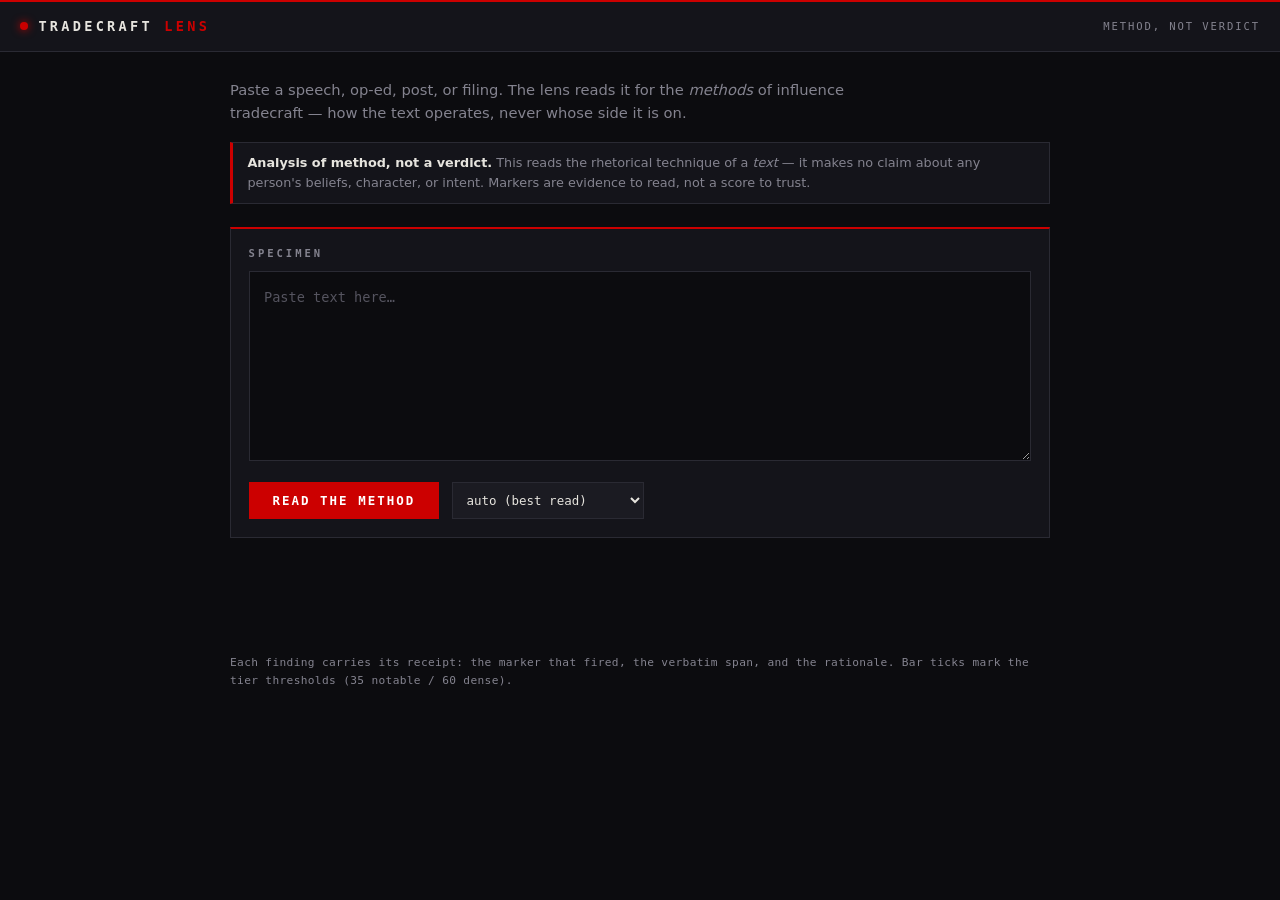
<file: lens/lens.html>
<!doctype html>
<html lang="en">
<head>
<meta charset="utf-8">
<meta name="viewport" content="width=device-width, initial-scale=1">
<title>Tradecraft Lens — read the method</title>
<style>
  /* Tradecraft Lens chrome — evilrobots.lol /tech/ instrument kit:
     dark intelligence-console, mono-uppercase display, cold-red LED.
     The detector JS below is untouched; ids (#t #go #backend #status #out)
     and generated result classes (.lens .lh .lname .tier .ldesc .bar .rcpt
     .span .why .marker .muted) are preserved exactly. */
  :root{
    --ground:#0C0C0F; --panel:#14141A; --panel2:#1B1B22; --line:#2A2A33;
    --text:#E6E4DE; --muted:#84838F; --red:#CC0000; --amber:#E8A33D;
    --display:ui-monospace,"JetBrains Mono","Cascadia Mono",Consolas,monospace;
    --body:system-ui,"Segoe UI",sans-serif;
  }
  *{box-sizing:border-box}
  body{margin:0;background:var(--ground);color:var(--text);
       font-family:var(--body);line-height:1.6}
  a{color:var(--red)}
  button:focus-visible,select:focus-visible,textarea:focus-visible{
    outline:2px solid var(--amber);outline-offset:2px}

  /* ── Toolbar ── */
  .keyline{height:2px;background:var(--red)}
  .toolbar{display:flex;align-items:center;gap:.65rem;
           padding:.85rem 1.25rem;background:var(--panel);
           border-bottom:1px solid var(--line)}
  .led{width:8px;height:8px;border-radius:50%;background:var(--red);
       box-shadow:0 0 8px var(--red);animation:lensBlink 2.6s infinite;flex:none}
  @keyframes lensBlink{0%,92%,100%{opacity:1}96%{opacity:.25}}
  @media (prefers-reduced-motion:reduce){.led{animation:none}}
  h1{margin:0;font-family:var(--display);font-size:.85rem;font-weight:700;
     letter-spacing:.24em;text-transform:uppercase;color:var(--text)}
  h1 .x{color:var(--red)}
  .toolbar-note{margin-left:auto;font-family:var(--display);font-size:.66rem;
                letter-spacing:.18em;text-transform:uppercase;color:var(--muted);
                white-space:nowrap}

  .wrap{max-width:860px;margin:0 auto;padding:1.6rem 1.25rem 5rem}
  .sub{color:var(--muted);margin:0 0 1.1rem;font-size:.92rem;max-width:68ch}
  .disc{border:1px solid var(--line);border-left:3px solid var(--red);
        background:var(--panel);padding:.6rem .9rem;font-size:.8rem;
        color:var(--muted);margin:0 0 1.4rem}
  .disc strong{color:var(--text)}

  /* ── Specimen intake ── */
  .intake{background:var(--panel);border:1px solid var(--line);
          border-top:2px solid var(--red);padding:1rem 1.1rem 1.1rem}
  .eyebrow{display:block;font-family:var(--display);font-size:.66rem;
           font-weight:700;letter-spacing:.28em;text-transform:uppercase;
           color:var(--muted);margin:0 0 .6rem}
  textarea{width:100%;min-height:190px;background:var(--ground);color:var(--text);
           border:1px solid var(--line);padding:.9rem;font-size:.85rem;
           font-family:var(--display);line-height:1.55;resize:vertical}
  textarea::placeholder{color:#55545F}
  .row{display:flex;gap:.8rem;align-items:center;margin:.8rem 0 0;flex-wrap:wrap}
  button{background:var(--red);color:#fff;border:0;padding:.7rem 1.5rem;
         font-family:var(--display);font-weight:700;font-size:.78rem;
         letter-spacing:.16em;text-transform:uppercase;cursor:pointer}
  button:hover{background:#E01010}
  button:disabled{background:#5A0A0A;color:#C9A0A0;cursor:wait}
  select{background:var(--panel2);color:var(--text);border:1px solid var(--line);
         padding:.55rem .6rem;font-family:var(--display);font-size:.78rem}
  #status{font-family:var(--display);font-size:.74rem;letter-spacing:.06em;
          color:var(--amber)}
  .muted{color:var(--muted);font-size:.82rem}

  /* ── Method + receipts results ── */
  #out{margin-top:1.6rem}
  .lens{background:var(--panel);border:1px solid var(--line);
        padding:1rem 1.1rem;margin-bottom:.9rem}
  .lens.q{opacity:.55}
  .lh{display:flex;justify-content:space-between;align-items:baseline;gap:1rem}
  .lname{font-family:var(--display);font-weight:700;font-size:.82rem;
         letter-spacing:.14em;text-transform:uppercase;color:var(--text)}
  .tier{font-family:var(--display);font-size:.66rem;text-transform:uppercase;
        letter-spacing:.1em;color:var(--muted);border:1px solid var(--line);
        padding:.12rem .6rem;white-space:nowrap}
  .tier.notable{color:var(--amber);border-color:var(--amber)}
  .tier.dense{color:#FF9A9A;border-color:var(--red)}
  .ldesc{color:var(--muted);font-size:.85rem;margin:.3rem 0 .65rem;max-width:66ch}

  /* Index bar — hairline ticks mark the real tier thresholds (35 / 60). */
  .bar{position:relative;height:6px;background:var(--panel2);
       overflow:hidden;margin:.2rem 0 .75rem}
  .bar>i{display:block;height:100%;background:linear-gradient(90deg,#6E0808,var(--red))}
  .bar::after{content:"";position:absolute;inset:0;pointer-events:none;background:
    linear-gradient(90deg,transparent calc(35% - 1px),#45454F calc(35% - 1px),
                    #45454F calc(35% + 1px),transparent calc(35% + 1px)),
    linear-gradient(90deg,transparent calc(60% - 1px),#45454F calc(60% - 1px),
                    #45454F calc(60% + 1px),transparent calc(60% + 1px))}

  .rcpt{border-top:1px solid var(--line);padding:.6rem 0 0;margin-top:.6rem}
  .marker{font-family:var(--display);color:var(--red);font-size:.68rem;
          font-weight:700;text-transform:uppercase;letter-spacing:.12em}
  .rcpt .span{display:block;color:var(--text);font-family:var(--display);
              font-size:.82rem;line-height:1.5;margin-top:.2rem;
              border-left:2px solid var(--amber);padding-left:.6rem;
              overflow-wrap:anywhere}
  .rcpt .why{color:var(--muted);font-size:.8rem;margin-top:.25rem}

  footer{max-width:860px;margin:0 auto;padding:0 1.25rem 2rem;
         font-family:var(--display);font-size:.7rem;letter-spacing:.03em;
         color:var(--muted)}
</style>
</head>
<body>
<div class="keyline" aria-hidden="true"></div>
<header class="toolbar">
  <span class="led" aria-hidden="true"></span>
  <h1>Tradecraft&nbsp;<span class="x">Lens</span></h1>
  <span class="toolbar-note">Method, not verdict</span>
</header>

<div class="wrap">
  <p class="sub">Paste a speech, op-ed, post, or filing. The lens reads it for the <em>methods</em> of
  influence tradecraft — how the text operates, never whose side it is on.</p>
  <p class="disc"><strong>Analysis of method, not a verdict.</strong> This reads the rhetorical
  technique of a <em>text</em> — it makes no claim about any person's beliefs, character, or intent.
  Markers are evidence to read, not a score to trust.</p>

  <section class="intake" aria-label="Specimen intake">
    <span class="eyebrow">Specimen</span>
    <textarea id="t" placeholder="Paste text here…"></textarea>
    <div class="row">
      <button id="go">Read the method</button>
      <select id="backend" title="detection backend">
        <option value="auto">auto (best read)</option>
        <option value="cues">cues (offline floor)</option>
      </select>
      <span id="status" role="status" aria-live="polite"></span>
    </div>
  </section>

  <div id="out"></div>
</div>

<footer>
  <p>Each finding carries its receipt: the marker that fired, the verbatim span,
  and the rationale. Bar ticks mark the tier thresholds (35 notable / 60 dense).</p>
</footer>
<script>
const $ = s => document.querySelector(s);
$("#go").addEventListener("click", run);
async function run(){
  const text = $("#t").value.trim();
  if(!text){ $("#status").textContent = "paste some text first."; return; }
  $("#go").disabled = true; $("#status").textContent = "reading…"; $("#out").innerHTML = "";
  try{
    const r = await fetch("/grade-text", {method:"POST",
      headers:{"Content-Type":"application/json"},
      body: JSON.stringify({text, backend: $("#backend").value})});
    const d = await r.json();
    if(d.error){ $("#status").textContent = "error: " + d.error; return; }
    $("#status").textContent = "backend: " + d.backend;
    render(d.lenses);
  }catch(e){ $("#status").textContent = "error: " + e.message; }
  finally{ $("#go").disabled = false; }
}
function esc(s){ return (s||"").replace(/[&<>]/g, c=>({"&":"&amp;","<":"&lt;",">":"&gt;"}[c])); }
function render(lenses){
  const out = $("#out");
  if(!lenses || !lenses.length){ out.innerHTML = "<p class='muted'>no lenses returned.</p>"; return; }
  out.innerHTML = lenses.map(l=>{
    const quiet = l.index <= 0 ? " q" : "";
    const w = Math.min(100, Math.round(l.index));
    const rcpts = (l.receipts||[]).map(rc=>`
      <div class="rcpt"><div class="marker">${esc(rc.marker)}</div>
        <div class="span">“${esc(rc.span)}”</div>
        ${rc.rationale?`<div class="why">${esc(rc.rationale)}</div>`:""}</div>`).join("");
    return `<div class="lens${quiet}">
      <div class="lh"><span class="lname">${esc(l.name)}</span>
        <span class="tier ${esc(l.tier)}">${esc(l.tier)} · ${l.index}</span></div>
      <div class="ldesc">${esc(l.description||"")}</div>
      <div class="bar"><i style="width:${w}%"></i></div>
      ${rcpts || "<span class='muted' style='font-size:.8rem'>no markers fired.</span>"}
    </div>`;
  }).join("");
}
</script>
</body>
</html>
</file>
